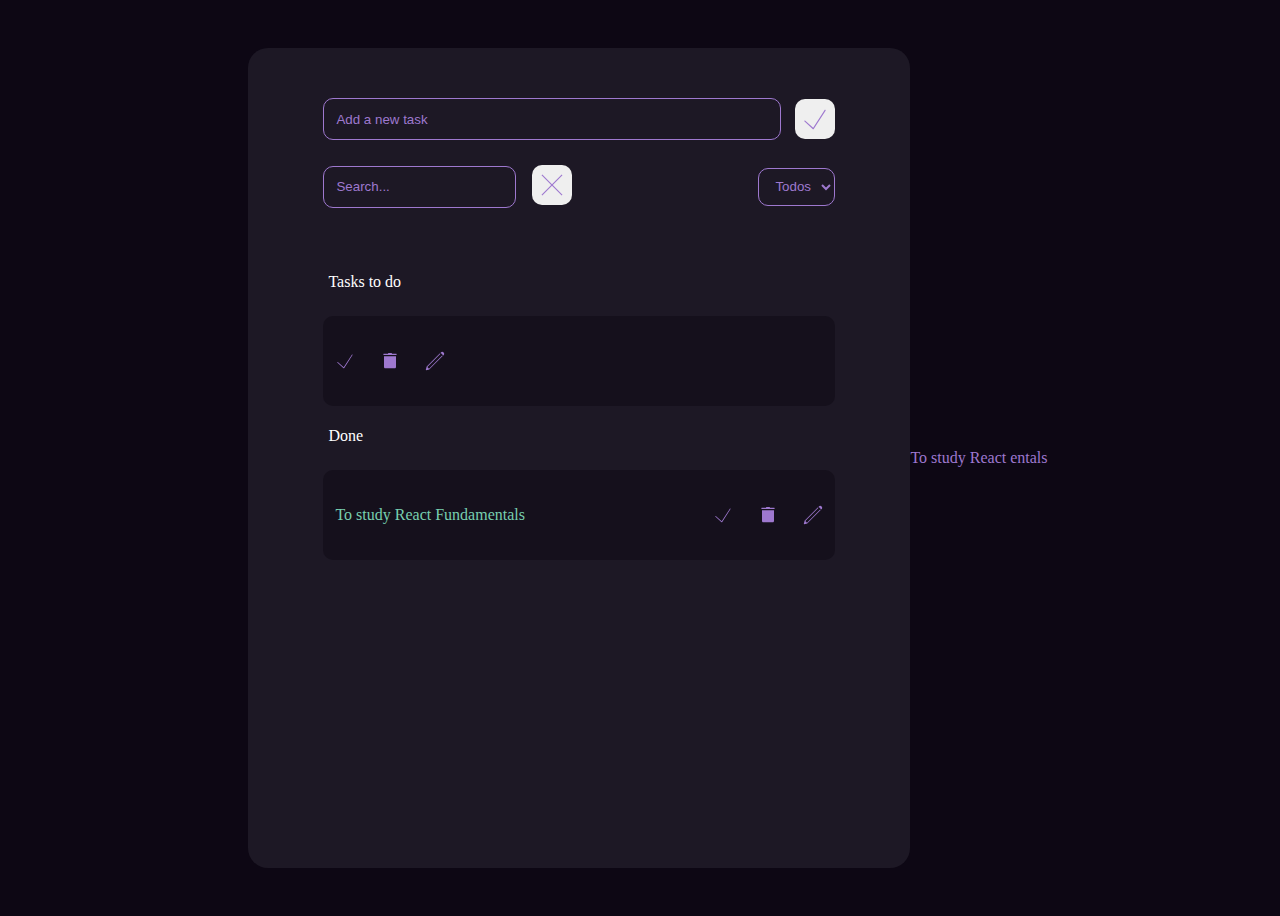
<file: index.html>
<!DOCTYPE html>
<html lang="en">
<head>
    <meta charset="UTF-8">
    <meta name="viewport" content="width=device-width, initial-scale=1.0">
    <title>ToDo</title>
    <link rel="stylesheet" href="css/style.css">
    <script src="js/script.js" defer></script>


</head>
<body>  

    <div class="container">
        <form class="tasks-add">
            <div class="input-task">
                <input type="text" name="todo-input" placeholder="Add a new task">
            </div>
            <div class="submit-task">
                <button type="submit">
                    <img src="imgs/incon-check.svg" alt="Submit Icon">
                </button>
            </div>
        </form>

        <div class="tasks-search-filter">
            <form class="tasks-search" >
                <div class="input-task-search">
                    <input type="text" name="search-input" placeholder="Search...">
                </div>
                <div class="submit-task-search">
                    <button type="submit">
                        <img src="imgs/icon-remove.svg" alt="Submit Icon">
                    </button>
                </div>
            </form>
            <div class="tasks-filter-select">
                <select name="" id="filter-select">
                    <option value="all">Todos</option>
                    <option value="done">Feitos</option>
                    <option value="todo">A fazer</option>   
                </select>
            </div>
        </div>


        <div class="general-task-list">
            <p class="text-task-list">Tasks to do</p>
            <div class="task-view">
                
                <div class="icons">
                    <img  class="check-btn" src="imgs/incon-check.svg" alt="icon-check">
                    <img class="remove-btn" src="imgs/icon-lixo.svg" alt="icon-lixo">
                    <img src="imgs/icon-edit.svg" alt="" class="edit-btn">
                </div>
            </div>
        </div>

        <div class="general-task-list-done">
            <p class="text-task-list">Done</p>
            <div class="task-view">
                <p class="content-task">To study React Fundamentals </p>
                <div class="icons">
                    <img  class="check-btn" src="imgs/incon-check.svg" alt="icon-check">
                    <img class="remove-btn" src="imgs/icon-lixo.svg" alt="icon-lixo">
                    <img class="edit-btn" src="imgs/icon-edit.svg" alt="" >
                </div>
            </div>
        </div>
    </div>
</body>
</html><p class="content-task">To study React entals </p>
</file>
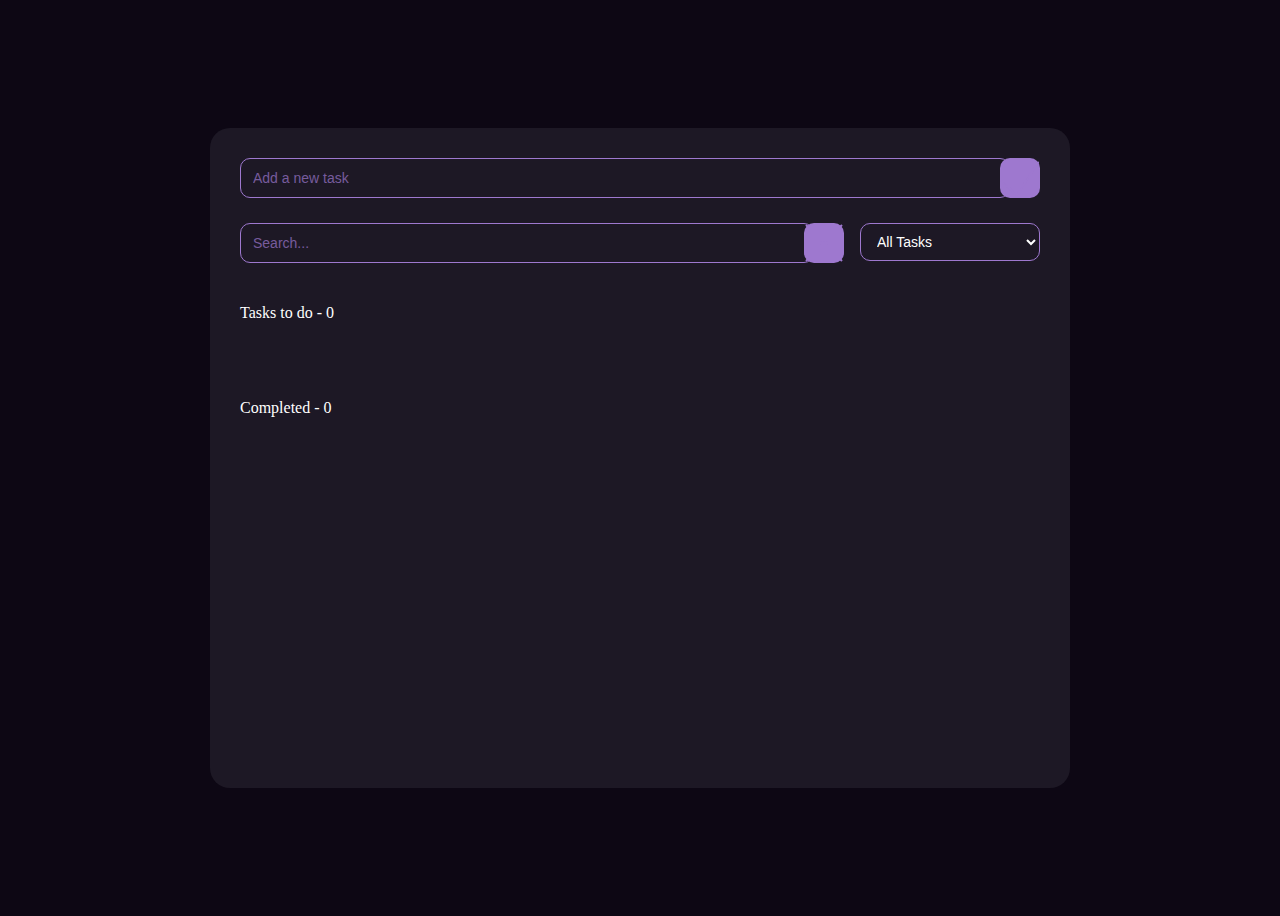
<file: teste.html>
<!DOCTYPE html>
<html lang="en">
<head>
    <meta charset="UTF-8">
    <meta name="viewport" content="width=device-width, initial-scale=1.0">
    <title>ToDo</title>
    <style>
        @import url('https://meyerweb.com/eric/tools/css/reset/reset.css');

        :root {
            --primary-color: #1D1825;
            --secondary-color: #15101C;
            --danger-color: #e74C3C;
            --right-color: #78CFB0;
            --text-color-primary: #9E78CF;
            --text-color-secondary: #FFFFFF;
            --bg-color: #0D0714;
        }

        body {
            min-height: 100vh;
            background-color: var(--bg-color);
            display: flex;
            justify-content: center;
            align-items: center;
            padding: 20px;
            box-sizing: border-box;
        }

        .container {
            width: 100%;
            max-width: 800px;
            min-height: 600px;
            border-radius: 20px;
            padding: 30px;
            background-color: var(--primary-color);
            display: flex;
            flex-direction: column;
            gap: 25px;
        }

        .tasks-add {
            display: flex;
            gap: 16px;
        }

        .input-task {
            flex-grow: 1;
        }

        input, select {
            width: 100%;
            height: 38px;
            border-radius: 10px;
            padding: 0 12px;
            border: var(--text-color-primary) solid 1px;
            background-color: transparent;
            color: var(--text-color-secondary);
            font-size: 14px;
        }

        input::placeholder {
            color: var(--text-color-primary);
            opacity: 0.7;
        }

        button {
            width: 40px;
            height: 40px;
            border: none;
            border-radius: 10px;
            background-color: var(--text-color-primary);
            cursor: pointer;
            display: flex;
            align-items: center;
            justify-content: center;
            transition: opacity 0.2s;
        }

        button:hover {
            opacity: 0.8;
        }

        .tasks-search-filter {
            display: flex;
            gap: 16px;
            flex-wrap: wrap;
        }

        .tasks-search {
            flex: 1;
            min-width: 200px;
            display: flex;
            gap: 16px;
        }

        .input-task-search {
            flex: 1;
        }

        .tasks-filter-select {
            width: 180px;
        }

        .task-lists-container {
            flex: 1;
            display: flex;
            flex-direction: column;
            gap: 30px;
            min-height: 0;
        }

        .general-task-list, .general-task-list-done {
            display: flex;
            flex-direction: column;
            gap: 15px;
        }

        .text-task-list {
            color: var(--text-color-secondary);
            font-size: 16px;
            font-weight: 500;
        }

        .tasks-wrapper {
            display: flex;
            flex-direction: column;
            gap: 10px;
            overflow-y: auto;
            max-height: 300px;
            padding-right: 10px;
        }

        .task-view {
            width: 100%;
            min-height: 70px;
            border-radius: 10px;
            padding: 12px;
            display: flex;
            justify-content: space-between;
            align-items: center;    
            background-color: var(--secondary-color);
            gap: 16px;
        }

        .content-task {
            color: var(--text-color-primary);
            word-break: break-word;
            flex: 1;
        }

        .task-view .icons {
            display: flex;
            gap: 16px;
            flex-shrink: 0;
        }

        .task-view .icons img {
            width: 24px;
            height: 24px;
            cursor: pointer;
            transition: transform 0.2s;
        }

        .task-view .icons img:hover {
            transform: scale(1.1);
        }

        /* Custom scrollbar */
        .tasks-wrapper::-webkit-scrollbar {
            width: 8px;
        }

        .tasks-wrapper::-webkit-scrollbar-track {
            background: var(--primary-color);
            border-radius: 4px;
        }

        .tasks-wrapper::-webkit-scrollbar-thumb {
            background: var(--text-color-primary);
            border-radius: 4px;
        }

        @media (max-width: 600px) {
            .container {
                padding: 20px;
            }

            .tasks-search-filter {
                flex-direction: column;
            }

            .tasks-filter-select {
                width: 100%;
            }

            .task-view {
                flex-direction: column;
                align-items: flex-start;
                padding: 16px;
            }

            .task-view .icons {
                align-self: flex-end;
            }
        }
    </style>
</head>
<body>  
    <div class="container">
        <form class="tasks-add" id="addTaskForm">
            <div class="input-task">
                <input type="text" name="todo-input" placeholder="Add a new task" required>
            </div>
            <button type="submit">
                <img src="imgs/incon-check.svg" alt="Submit Icon">
            </button>
        </form>

        <div class="tasks-search-filter">
            <form class="tasks-search" id="searchForm">
                <div class="input-task-search">
                    <input type="text" name="search-input" placeholder="Search...">
                </div>
                <button type="submit">
                    <img src="imgs/icon-remove.svg" alt="Search Icon">
                </button>
            </form>
            <div class="tasks-filter-select">
                <select id="filter-select">
                    <option value="all">All Tasks</option>
                    <option value="done">Completed</option>
                    <option value="todo">To Do</option>   
                </select>
            </div>
        </div>

        <div class="task-lists-container">
            <div class="general-task-list">
                <p class="text-task-list">Tasks to do - <span id="todoCount">0</span></p>
                <div class="tasks-wrapper" id="todoTasks">
                    <!-- Todo tasks will be inserted here -->
                </div>
            </div>

            <div class="general-task-list-done">
                <p class="text-task-list">Completed - <span id="doneCount">0</span></p>
                <div class="tasks-wrapper" id="doneTasks">
                    <!-- Completed tasks will be inserted here -->
                </div>
            </div>
        </div>
    </div>

    <script>
        class TodoApp {
            constructor() {
                this.tasks = JSON.parse(localStorage.getItem('tasks')) || [];
                this.setupEventListeners();
                this.render();
            }

            setupEventListeners() {
                // Add task form
                document.getElementById('addTaskForm').addEventListener('submit', (e) => {
                    e.preventDefault();
                    const input = e.target.querySelector('input');
                    if (input.value.trim()) {
                        this.addTask(input.value.trim());
                        input.value = '';
                    }
                });

                // Search form
                document.getElementById('searchForm').addEventListener('submit', (e) => {
                    e.preventDefault();
                    const searchInput = e.target.querySelector('input');
                    this.searchTasks(searchInput.value.trim());
                });

                // Filter select
                document.getElementById('filter-select').addEventListener('change', (e) => {
                    this.filterTasks(e.target.value);
                });
            }

            addTask(content) {
                const task = {
                    id: Date.now(),
                    content,
                    completed: false,   
                    createdAt: new Date().toISOString()
                };
                this.tasks.unshift(task);
                this.saveTasks();
                this.render();
            }

            toggleTask(id) {
                const task = this.tasks.find(t => t.id === id);
                if (task) {
                    task.completed = !task.completed;
                    this.saveTasks();
                    this.render();
                }
            }

            deleteTask(id) {
                this.tasks = this.tasks.filter(t => t.id !== id);
                this.saveTasks();
                this.render();
            }

            searchTasks(query) {
                if (!query) {
                    this.render();
                    return;
                }

                const filtered = this.tasks.filter(task => 
                    task.content.toLowerCase().includes(query.toLowerCase())
                );
                this.renderTaskLists(filtered);
            }

            filterTasks(filter) {
                let filtered = [...this.tasks];
                if (filter === 'done') {
                    filtered = this.tasks.filter(task => task.completed);
                } else if (filter === 'todo') {
                    filtered = this.tasks.filter(task => !task.completed);
                }
                this.renderTaskLists(filtered);
            }

            createTaskElement(task) {
                const div = document.createElement('div');
                div.className = 'task-view';
                div.innerHTML = `
                    <p class="content-task">${task.content}</p>
                    <div class="icons">
                        <img src="imgs/incon-check.svg" alt="Complete task" 
                            style="filter: ${task.completed ? 'brightness(0.5)' : 'none'}"
                            onclick="todoApp.toggleTask(${task.id})">
                        <img src="imgs/icon-lixo.svg" alt="Delete task" 
                            onclick="todoApp.deleteTask(${task.id})">
                    </div>
                `;
                return div;
            }

            renderTaskLists(tasksToRender = this.tasks) {
                const todoTasks = tasksToRender.filter(task => !task.completed);
                const doneTasks = tasksToRender.filter(task => task.completed);

                const todoContainer = document.getElementById('todoTasks');
                const doneContainer = document.getElementById('doneTasks');

                todoContainer.innerHTML = '';
                doneContainer.innerHTML = '';

                todoTasks.forEach(task => {
                    todoContainer.appendChild(this.createTaskElement(task));
                });

                doneTasks.forEach(task => {
                    doneContainer.appendChild(this.createTaskElement(task));
                });

                document.getElementById('todoCount').textContent = todoTasks.length;
                document.getElementById('doneCount').textContent = doneTasks.length;
            }

            render() {
                this.renderTaskLists();
            }

            saveTasks() {
                localStorage.setItem('tasks', JSON.stringify(this.tasks));
            }
        }

        const todoApp = new TodoApp();
    </script>
</body>
</html>
</file>
<file: css/style.css>
@import url('https://meyerweb.com/eric/tools/css/reset/reset.css');

:root {
    --primary-color: #1D1825;
    --secondary-color: #15101C;
    --danger-color: #e74C3C;
    --right-color: #78CFB0;
    --text-color-primary: #9E78CF;
    --text-color-secondary: #FFFFFF;
    --bg-color: #0D0714;
}

body {
    width: 100vw;
    height: 100vh;
    background-color: var(--bg-color);
    display: flex;
    justify-content: center;
    align-items: center;
    
}

.container{
    width: 40%;
    height: 80%;
    border-radius: 20px;
    padding: 50px 75px 50px 75px;
    background-color: var(--primary-color);

}

.tasks-add{
    width: 100%;
    display: flex;
    justify-content: space-between;
    align-items: center;
    flex-direction: row;
    gap: 30px;

}

.input-task{
    width: 100%;
}

.input-task input{
    width: 100%;
    height: 38px;
    border-radius: 10px;
    padding-left: 12px;
    border: var(--text-color-primary) solid 1px;
    background-color: transparent;

}

input::placeholder{
    color: var(--text-color-primary);
}

.submit-task{
    display: flex;
    justify-content: center;
    align-items: center;
}
.submit-task button, 
.submit-task-search button{
    width: 40px;
    height: 40px;
    border: none;
    border-radius: 10px;


}
.submit-task button img, 
.submit-task-search button img{
    width: 100%;
    height: 100%;
    cursor: pointer;
}


/* -------------------- */

.tasks-search-filter {
    width: 100%;
    display: flex;
    justify-content: space-between;
    align-items: center;
    margin-top: 25px;
    gap: 16px;
    
}

.tasks-search{
    width: 100%;
    display: flex;
    align-items: center;
    flex-direction: row;
    gap: 16px;
}

.input-task-search input {
    height: 38px;
    border: none;
    border-radius: 10px;
    padding-left: 12px;
    border: var(--text-color-primary) solid 1px;
    background-color: transparent;
}


.task-filter-select{
    width: 100%;
}

.tasks-filter-select select{
    height: 38px;
    border: none;
    border-radius: 10px;
    padding-left: 12px;
    border: var(--text-color-primary) solid 1px;
    background-color: transparent;
    cursor: pointer;
}

select{
    color: var(--text-color-primary)
}


/* -------------------------- */

.general-task-list{
    margin-top: 60px;
}
.general-task-list .text-task-list{
    gap: 100px;
    color: var(--text-color-secondary);
    margin-bottom: 20px;
    padding: 5px;

}

.task-view{
    height: 90px;
    margin-bottom: 10px;
    border-radius: 10px;
    padding: 0 12px 0 12px;
    display: flex;
    justify-content: space-between;
    align-items: center;    
    background-color: var(--secondary-color);
}

.content-task{
    color: var(--text-color-primary);
}
.task-view .icons{
    display: flex;
    justify-content: space-between;
    align-items: center;
    flex-direction: row;
    gap: 25px;
}

.task-view .icons img{
    width: 20px;
    height: 20px;
    cursor: pointer;
}

.task-view .icons img:hover{
    color: #e74C3C;
}

.general-task-list-done .text-task-list{
    gap: 100px;
    color: var(--text-color-secondary);
    margin-bottom: 20px;
    padding: 5px;
}


.general-task-list-done .content-task{
    color: var(--right-color);
}
</file>
